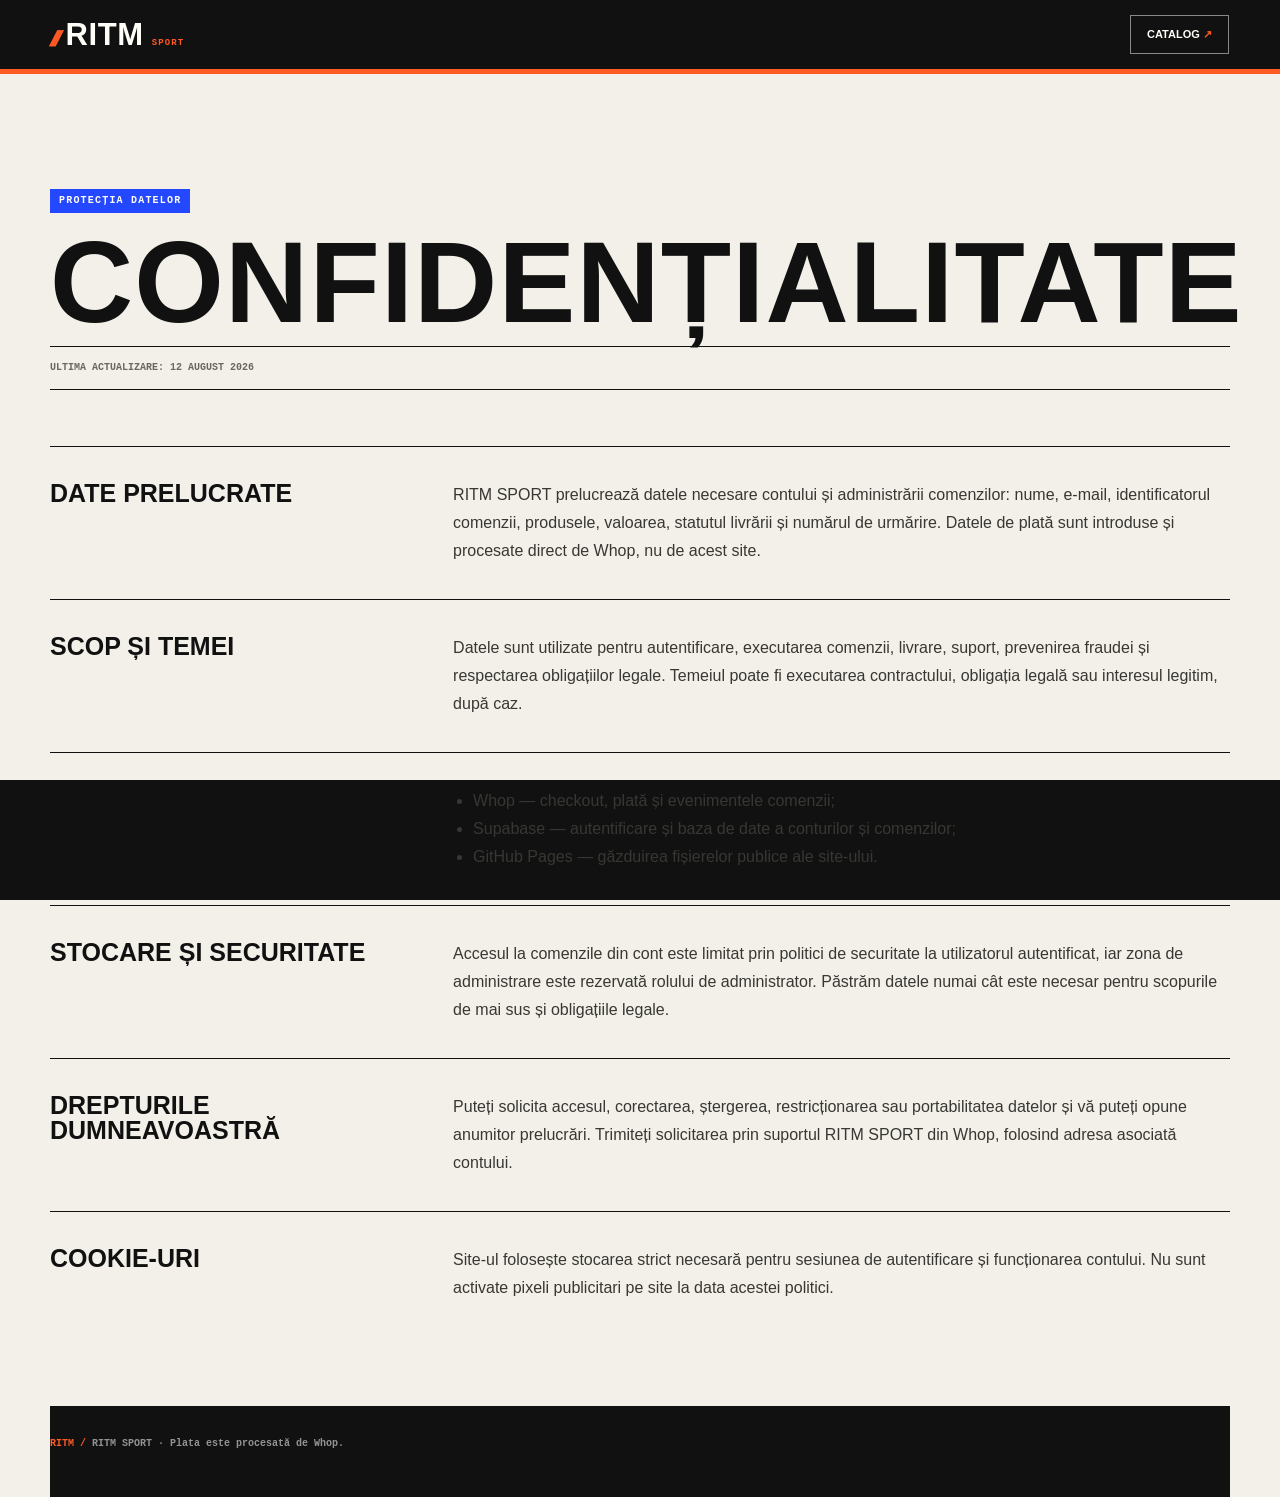
<file: confidentialitate.html>
<!doctype html>
<html lang="ro">
  <head>
    <meta charset="UTF-8" />
    <meta name="viewport" content="width=device-width, initial-scale=1.0" />
    <meta name="description" content="Politica de confidențialitate RITM SPORT." />
    <title>Confidențialitate — RITM SPORT</title>
    <link rel="preconnect" href="https://fonts.googleapis.com" />
    <link rel="preconnect" href="https://fonts.gstatic.com" crossorigin />
    <link href="https://fonts.googleapis.com/css2?family=DM+Mono:wght@400;500&family=Manrope:wght@400;500;600;700;800&display=swap" rel="stylesheet" />
    <link rel="stylesheet" href="legal.css" />
  </head>
  <body>
    <header class="legal-header"><a class="legal-brand" href="index.html"><strong>RITM</strong><span>SPORT</span></a><a class="back-link" href="index.html">Catalog</a></header>
    <main class="legal-main">
      <span class="eyebrow">PROTECȚIA DATELOR</span>
      <h1>Confidențialitate</h1>
      <p class="updated">Ultima actualizare: 12 august 2026</p>
      <section class="legal-section"><h2>Date prelucrate</h2><p>RITM SPORT prelucrează datele necesare contului și administrării comenzilor: nume, e-mail, identificatorul comenzii, produsele, valoarea, statutul livrării și numărul de urmărire. Datele de plată sunt introduse și procesate direct de Whop, nu de acest site.</p></section>
      <section class="legal-section"><h2>Scop și temei</h2><p>Datele sunt utilizate pentru autentificare, executarea comenzii, livrare, suport, prevenirea fraudei și respectarea obligațiilor legale. Temeiul poate fi executarea contractului, obligația legală sau interesul legitim, după caz.</p></section>
      <section class="legal-section"><h2>Furnizori</h2><ul><li>Whop — checkout, plată și evenimentele comenzii;</li><li>Supabase — autentificare și baza de date a conturilor și comenzilor;</li><li>GitHub Pages — găzduirea fișierelor publice ale site-ului.</li></ul></section>
      <section class="legal-section"><h2>Stocare și securitate</h2><p>Accesul la comenzile din cont este limitat prin politici de securitate la utilizatorul autentificat, iar zona de administrare este rezervată rolului de administrator. Păstrăm datele numai cât este necesar pentru scopurile de mai sus și obligațiile legale.</p></section>
      <section class="legal-section"><h2>Drepturile dumneavoastră</h2><p>Puteți solicita accesul, corectarea, ștergerea, restricționarea sau portabilitatea datelor și vă puteți opune anumitor prelucrări. Trimiteți solicitarea prin suportul RITM SPORT din Whop, folosind adresa asociată contului.</p></section>
      <section class="legal-section"><h2>Cookie-uri</h2><p>Site-ul folosește stocarea strict necesară pentru sesiunea de autentificare și funcționarea contului. Nu sunt activate pixeli publicitari pe site la data acestei politici.</p></section>
    </main>
    <footer class="legal-footer">RITM SPORT · Plata este procesată de Whop.</footer>
  </body>
</html>
</file>
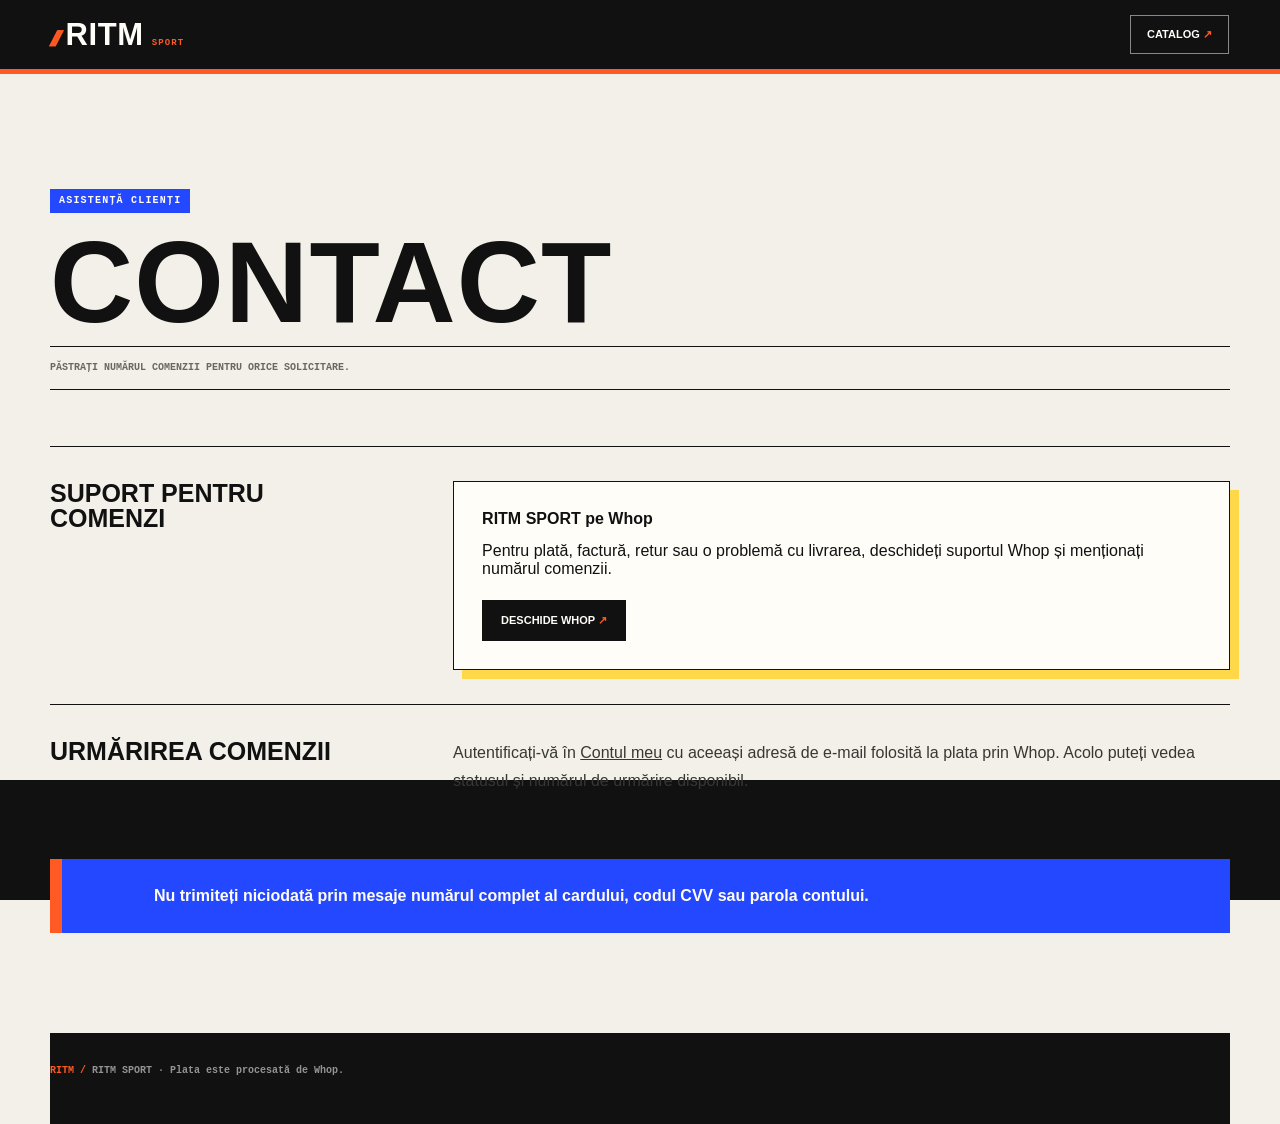
<file: contact.html>
<!doctype html>
<html lang="ro">
  <head>
    <meta charset="UTF-8" />
    <meta name="viewport" content="width=device-width, initial-scale=1.0" />
    <meta name="description" content="Contact și suport pentru comenzile RITM SPORT." />
    <title>Contact — RITM SPORT</title>
    <link rel="preconnect" href="https://fonts.googleapis.com" />
    <link rel="preconnect" href="https://fonts.gstatic.com" crossorigin />
    <link href="https://fonts.googleapis.com/css2?family=DM+Mono:wght@400;500&family=Manrope:wght@400;500;600;700;800&display=swap" rel="stylesheet" />
    <link rel="stylesheet" href="legal.css" />
  </head>
  <body>
    <header class="legal-header"><a class="legal-brand" href="index.html"><strong>RITM</strong><span>SPORT</span></a><a class="back-link" href="index.html">Catalog</a></header>
    <main class="legal-main">
      <span class="eyebrow">ASISTENȚĂ CLIENȚI</span>
      <h1>Contact</h1>
      <p class="updated">Păstrați numărul comenzii pentru orice solicitare.</p>
      <section class="legal-section"><h2>Suport pentru comenzi</h2><div class="contact-card"><strong>RITM SPORT pe Whop</strong><span>Pentru plată, factură, retur sau o problemă cu livrarea, deschideți suportul Whop și menționați numărul comenzii.</span><a class="primary-link" href="https://whop.com/ritm-sport/" target="_blank" rel="noopener noreferrer">Deschide Whop</a></div></section>
      <section class="legal-section"><h2>Urmărirea comenzii</h2><p>Autentificați-vă în <a href="index.html#account">Contul meu</a> cu aceeași adresă de e-mail folosită la plata prin Whop. Acolo puteți vedea statusul și numărul de urmărire disponibil.</p></section>
      <p class="legal-note">Nu trimiteți niciodată prin mesaje numărul complet al cardului, codul CVV sau parola contului.</p>
    </main>
    <footer class="legal-footer">RITM SPORT · Plata este procesată de Whop.</footer>
  </body>
</html>
</file>
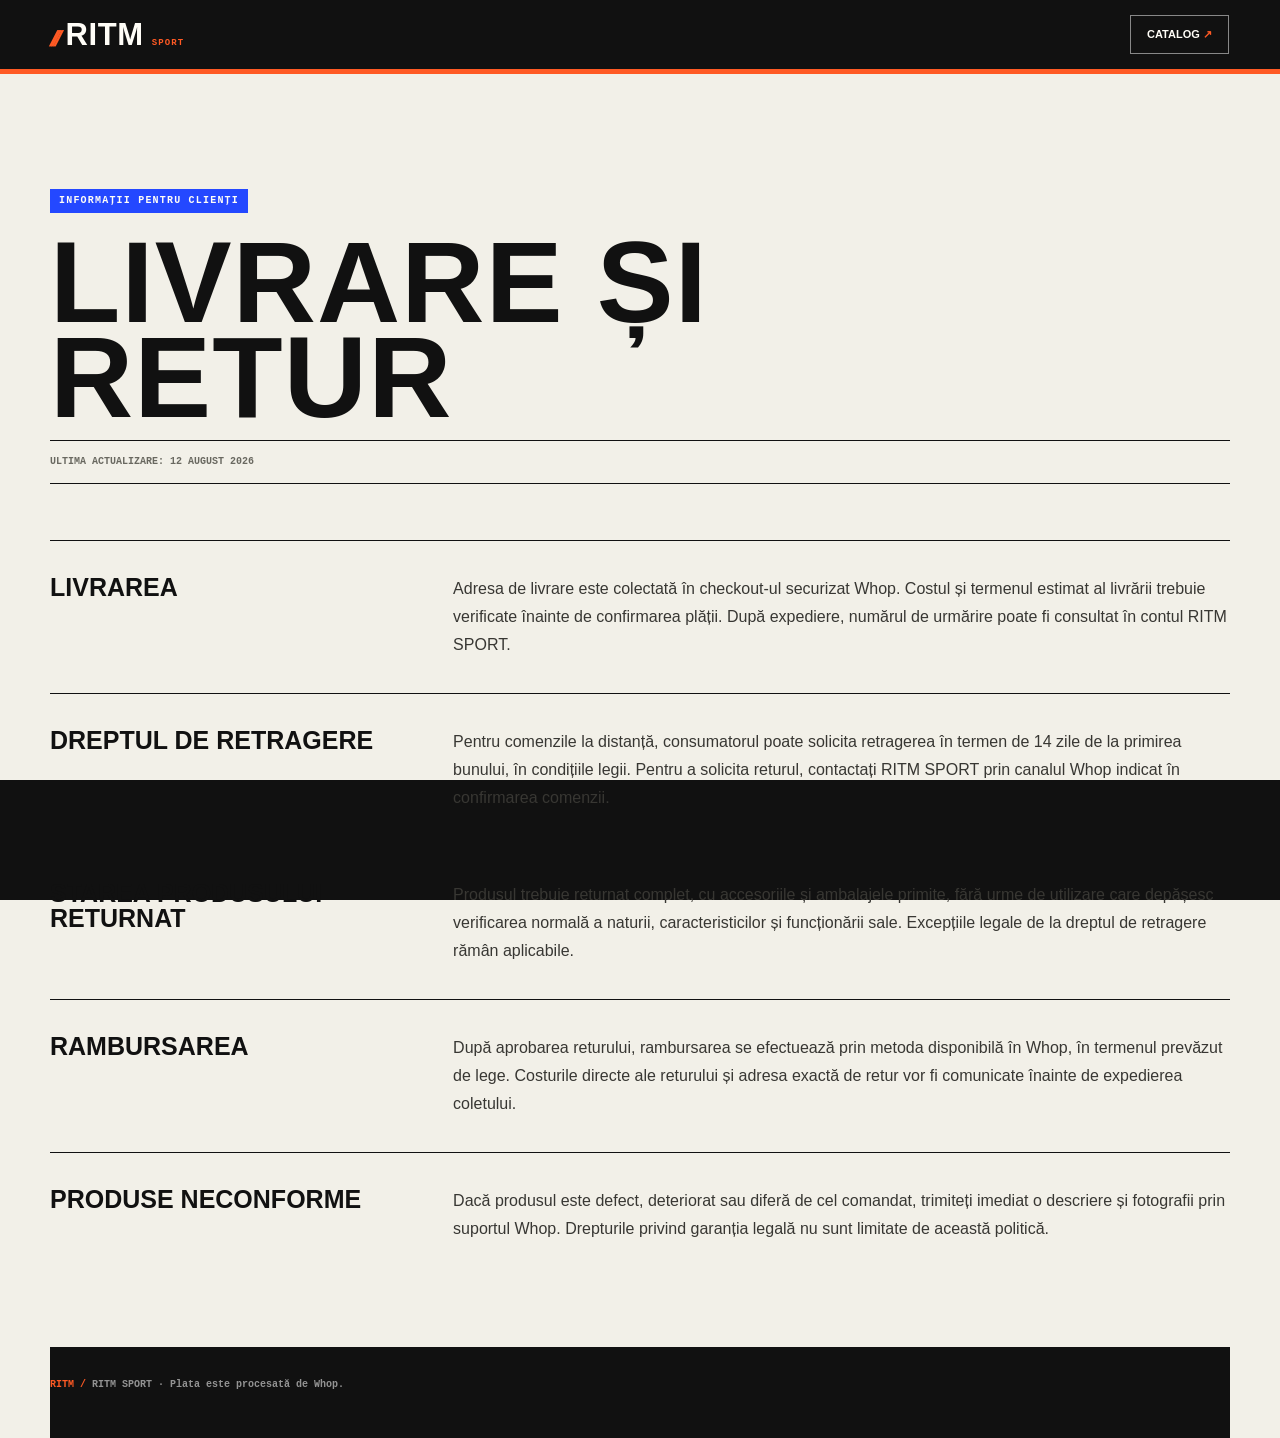
<file: livrare-retur.html>
<!doctype html>
<html lang="ro">
  <head>
    <meta charset="UTF-8" />
    <meta name="viewport" content="width=device-width, initial-scale=1.0" />
    <meta name="description" content="Informații despre livrare, retragere și retur pentru comenzile RITM SPORT." />
    <title>Livrare și retur — RITM SPORT</title>
    <link rel="preconnect" href="https://fonts.googleapis.com" />
    <link rel="preconnect" href="https://fonts.gstatic.com" crossorigin />
    <link href="https://fonts.googleapis.com/css2?family=DM+Mono:wght@400;500&family=Manrope:wght@400;500;600;700;800&display=swap" rel="stylesheet" />
    <link rel="stylesheet" href="legal.css" />
  </head>
  <body>
    <header class="legal-header"><a class="legal-brand" href="index.html"><strong>RITM</strong><span>SPORT</span></a><a class="back-link" href="index.html">Catalog</a></header>
    <main class="legal-main">
      <span class="eyebrow">INFORMAȚII PENTRU CLIENȚI</span>
      <h1>Livrare și retur</h1>
      <p class="updated">Ultima actualizare: 12 august 2026</p>
      <section class="legal-section"><h2>Livrarea</h2><p>Adresa de livrare este colectată în checkout-ul securizat Whop. Costul și termenul estimat al livrării trebuie verificate înainte de confirmarea plății. După expediere, numărul de urmărire poate fi consultat în contul RITM SPORT.</p></section>
      <section class="legal-section"><h2>Dreptul de retragere</h2><p>Pentru comenzile la distanță, consumatorul poate solicita retragerea în termen de 14 zile de la primirea bunului, în condițiile legii. Pentru a solicita returul, contactați RITM SPORT prin canalul Whop indicat în confirmarea comenzii.</p></section>
      <section class="legal-section"><h2>Starea produsului returnat</h2><p>Produsul trebuie returnat complet, cu accesoriile și ambalajele primite, fără urme de utilizare care depășesc verificarea normală a naturii, caracteristicilor și funcționării sale. Excepțiile legale de la dreptul de retragere rămân aplicabile.</p></section>
      <section class="legal-section"><h2>Rambursarea</h2><p>După aprobarea returului, rambursarea se efectuează prin metoda disponibilă în Whop, în termenul prevăzut de lege. Costurile directe ale returului și adresa exactă de retur vor fi comunicate înainte de expedierea coletului.</p></section>
      <section class="legal-section"><h2>Produse neconforme</h2><p>Dacă produsul este defect, deteriorat sau diferă de cel comandat, trimiteți imediat o descriere și fotografii prin suportul Whop. Drepturile privind garanția legală nu sunt limitate de această politică.</p></section>
    </main>
    <footer class="legal-footer">RITM SPORT · Plata este procesată de Whop.</footer>
  </body>
</html>
</file>
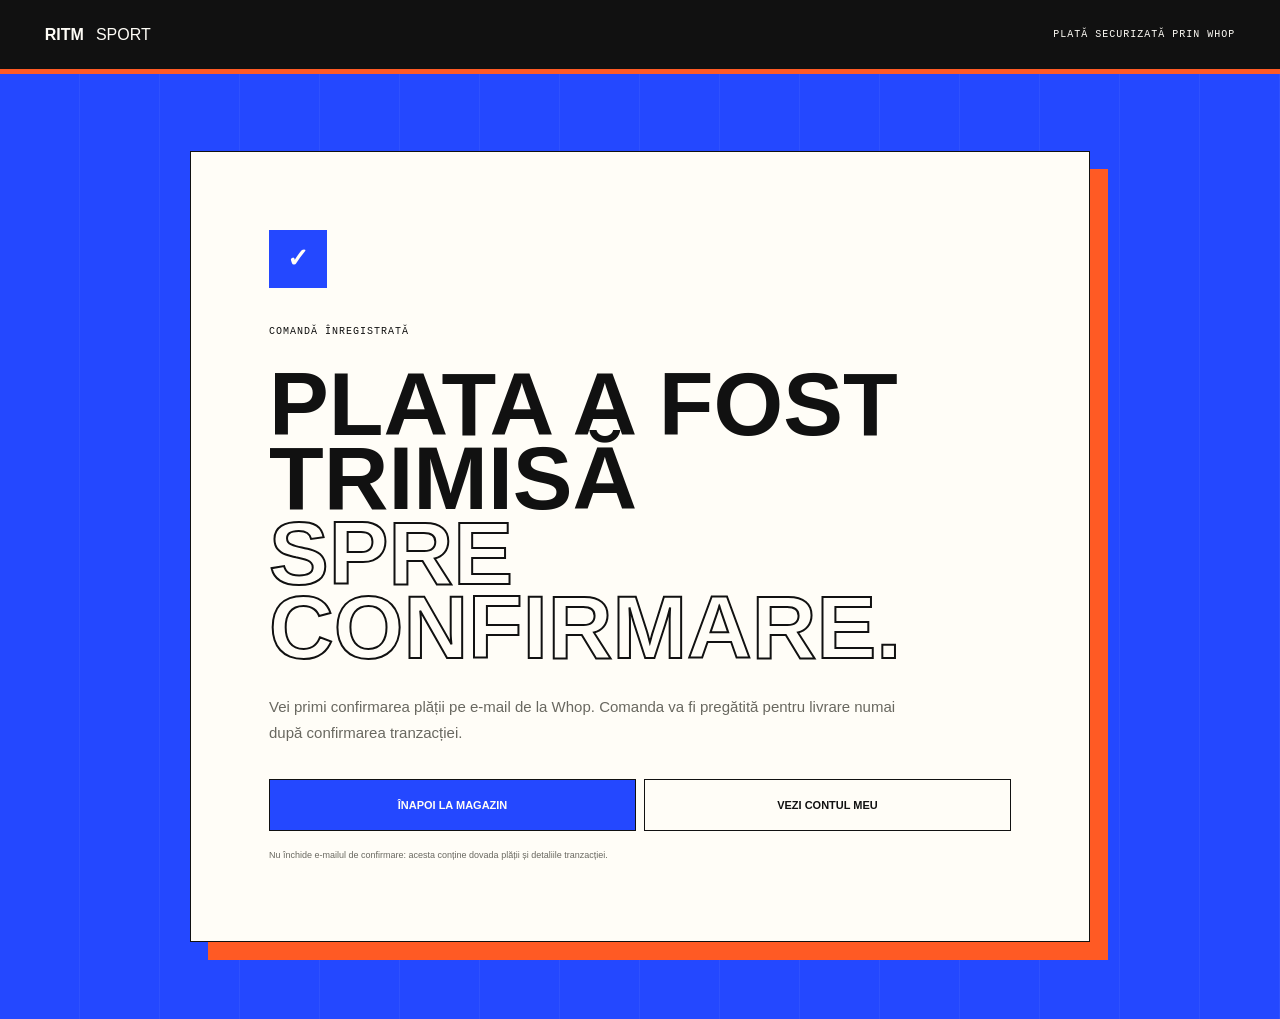
<file: success.html>
<!doctype html>
<html lang="ro">
  <head>
    <meta charset="UTF-8" />
    <meta name="viewport" content="width=device-width, initial-scale=1.0" />
    <meta name="description" content="Confirmarea comenzii RITM SPORT." />
    <title>RITM SPORT — Confirmarea comenzii</title>
    <link rel="preconnect" href="https://fonts.googleapis.com" />
    <link rel="preconnect" href="https://fonts.gstatic.com" crossorigin />
    <link href="https://fonts.googleapis.com/css2?family=DM+Mono:wght@400;500&family=Manrope:wght@400;500;600;700;800&display=swap" rel="stylesheet" />
    <link rel="stylesheet" href="styles.css" />
  </head>
  <body class="payment-return-page">
    <header class="site-header payment-return-header">
      <a class="brand" href="index.html" aria-label="RITM SPORT pagina principală">
        <strong>RITM</strong>
        <span>SPORT</span>
      </a>
      <span class="eyebrow">PLATĂ SECURIZATĂ PRIN WHOP</span>
    </header>

    <main class="payment-return-main">
      <section class="payment-return-card">
        <div class="payment-return-mark" aria-hidden="true">✓</div>
        <span class="eyebrow">COMANDĂ ÎNREGISTRATĂ</span>
        <h1>Plata a fost trimisă<br /><em>spre confirmare.</em></h1>
        <p>Vei primi confirmarea plății pe e-mail de la Whop. Comanda va fi pregătită pentru livrare numai după confirmarea tranzacției.</p>
        <div class="payment-return-actions">
          <a class="primary-button" href="index.html">Înapoi la magazin</a>
          <a class="secondary-button" href="index.html#account">Vezi contul meu</a>
        </div>
        <small>Nu închide e-mailul de confirmare: acesta conține dovada plății și detaliile tranzacției.</small>
      </section>
    </main>
  </body>
</html>
</file>
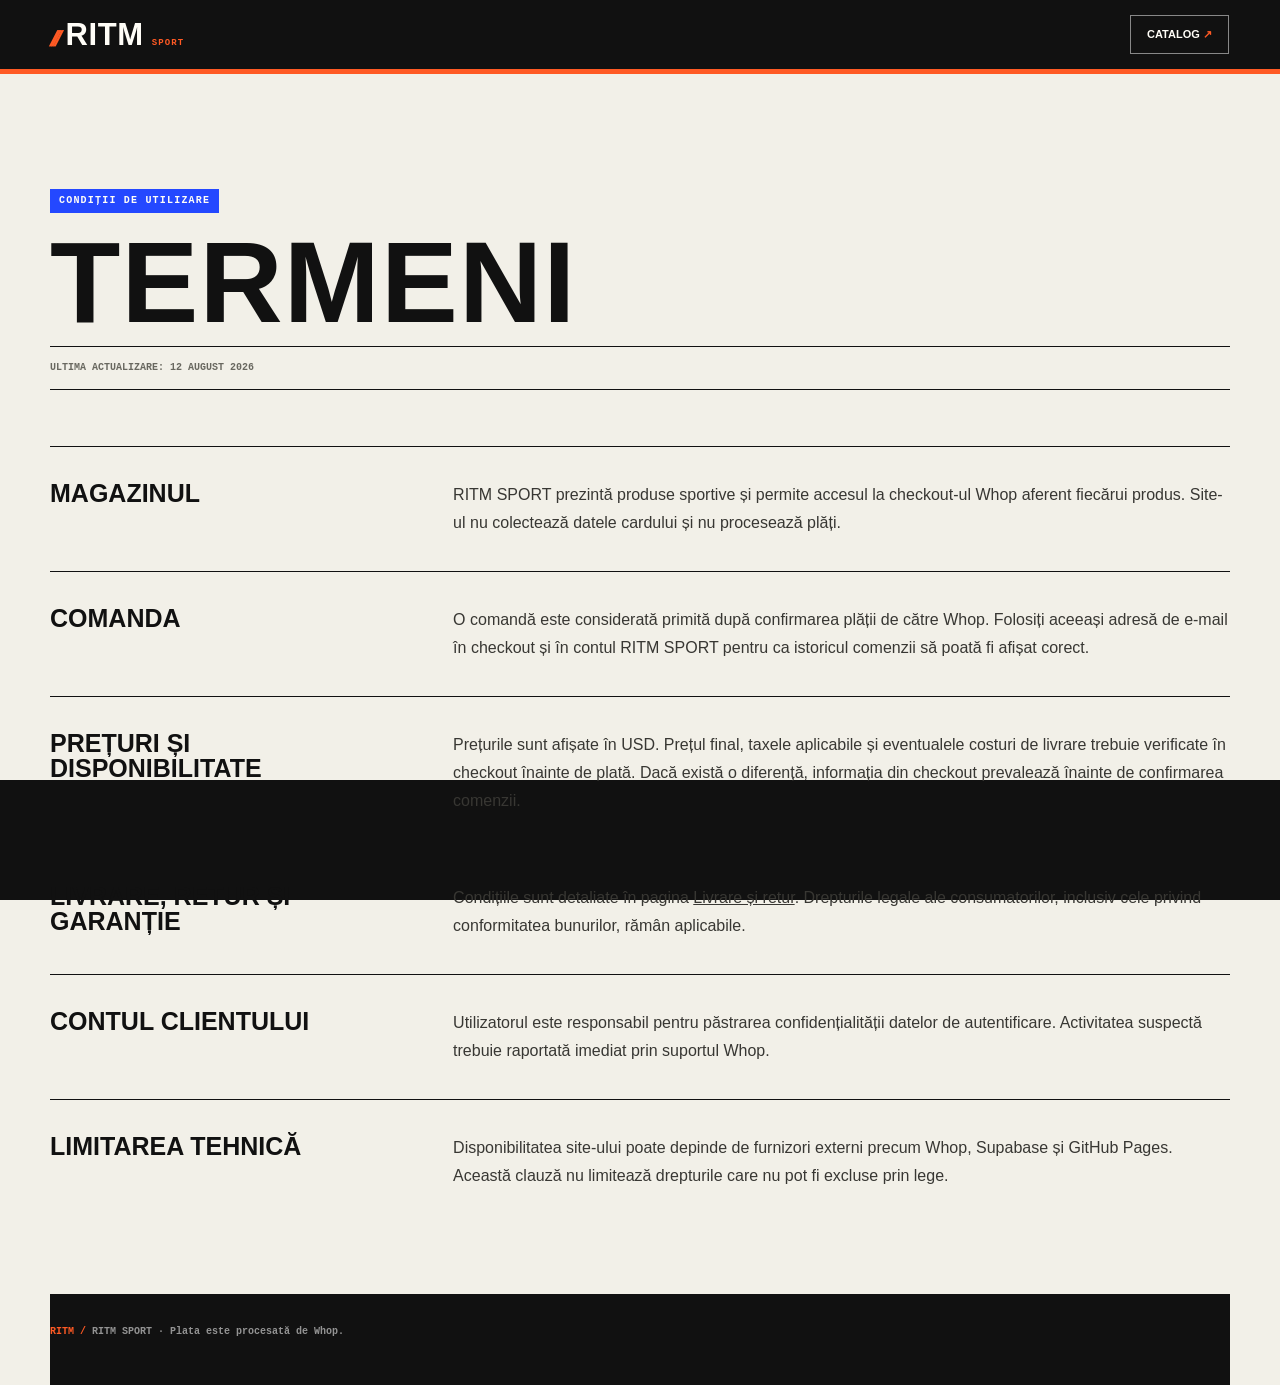
<file: termeni.html>
<!doctype html>
<html lang="ro">
  <head>
    <meta charset="UTF-8" />
    <meta name="viewport" content="width=device-width, initial-scale=1.0" />
    <meta name="description" content="Termenii de utilizare și cumpărare RITM SPORT." />
    <title>Termeni — RITM SPORT</title>
    <link rel="preconnect" href="https://fonts.googleapis.com" />
    <link rel="preconnect" href="https://fonts.gstatic.com" crossorigin />
    <link href="https://fonts.googleapis.com/css2?family=DM+Mono:wght@400;500&family=Manrope:wght@400;500;600;700;800&display=swap" rel="stylesheet" />
    <link rel="stylesheet" href="legal.css" />
  </head>
  <body>
    <header class="legal-header"><a class="legal-brand" href="index.html"><strong>RITM</strong><span>SPORT</span></a><a class="back-link" href="index.html">Catalog</a></header>
    <main class="legal-main">
      <span class="eyebrow">CONDIȚII DE UTILIZARE</span>
      <h1>Termeni</h1>
      <p class="updated">Ultima actualizare: 12 august 2026</p>
      <section class="legal-section"><h2>Magazinul</h2><p>RITM SPORT prezintă produse sportive și permite accesul la checkout-ul Whop aferent fiecărui produs. Site-ul nu colectează datele cardului și nu procesează plăți.</p></section>
      <section class="legal-section"><h2>Comanda</h2><p>O comandă este considerată primită după confirmarea plății de către Whop. Folosiți aceeași adresă de e-mail în checkout și în contul RITM SPORT pentru ca istoricul comenzii să poată fi afișat corect.</p></section>
      <section class="legal-section"><h2>Prețuri și disponibilitate</h2><p>Prețurile sunt afișate în USD. Prețul final, taxele aplicabile și eventualele costuri de livrare trebuie verificate în checkout înainte de plată. Dacă există o diferență, informația din checkout prevalează înainte de confirmarea comenzii.</p></section>
      <section class="legal-section"><h2>Livrare, retur și garanție</h2><p>Condițiile sunt detaliate în pagina <a href="livrare-retur.html">Livrare și retur</a>. Drepturile legale ale consumatorilor, inclusiv cele privind conformitatea bunurilor, rămân aplicabile.</p></section>
      <section class="legal-section"><h2>Contul clientului</h2><p>Utilizatorul este responsabil pentru păstrarea confidențialității datelor de autentificare. Activitatea suspectă trebuie raportată imediat prin suportul Whop.</p></section>
      <section class="legal-section"><h2>Limitarea tehnică</h2><p>Disponibilitatea site-ului poate depinde de furnizori externi precum Whop, Supabase și GitHub Pages. Această clauză nu limitează drepturile care nu pot fi excluse prin lege.</p></section>
    </main>
    <footer class="legal-footer">RITM SPORT · Plata este procesată de Whop.</footer>
  </body>
</html>
</file>
<file: legal.css>
:root {
  --ink: #111111;
  --paper: #f2f0e8;
  --white: #fffdf7;
  --blue: #2448ff;
  --orange: #ff5a24;
  --yellow: #ffd84a;
  --muted: #696860;
  --line: rgba(17, 17, 17, .22);
  --display: Impact, Haettenschweiler, "Arial Narrow Bold", sans-serif;
  --body: Arial, Helvetica, sans-serif;
  --mono: "Courier New", Courier, monospace;
}

* { box-sizing: border-box; }
body { margin: 0; color: var(--ink); background: var(--paper); font-family: var(--body); }
a { color: inherit; }

.legal-header {
  min-height: 74px; padding: 0 clamp(18px, 4vw, 58px); display: flex;
  align-items: center; justify-content: space-between; color: var(--white);
  background: var(--ink); border-bottom: 5px solid var(--orange);
}
.legal-brand { display: inline-flex; align-items: flex-end; gap: 8px; color: var(--white); text-decoration: none; line-height: 1; }
.legal-brand::before { content: "///"; color: var(--orange); font: 900 22px/1 var(--display); letter-spacing: -4px; transform: skewX(-18deg); }
.legal-brand strong { font: 900 31px/1 var(--display); letter-spacing: .02em; }
.legal-brand span { padding-bottom: 2px; color: var(--orange); font: 700 9px/1 var(--mono); letter-spacing: .12em; }
.back-link { padding: 12px 16px; color: var(--white); border: 1px solid rgba(255,255,255,.5); text-decoration: none; font-size: 11px; font-weight: 900; text-transform: uppercase; }
.back-link::after { content: " ↗"; color: var(--orange); }
.back-link:hover { color: var(--ink); background: var(--orange); }

.legal-main { width: min(1180px, calc(100% - 40px)); margin: 0 auto; padding: clamp(60px, 9vw, 120px) 0 70px; }
.legal-main > .eyebrow { display: block; width: max-content; margin-bottom: 22px; padding: 7px 9px; color: var(--white); background: var(--blue); }
.eyebrow { font: 700 10px/1 var(--mono); letter-spacing: .12em; }
h1 { max-width: 900px; margin: 0 0 16px; font: 900 clamp(54px, 9vw, 116px)/.82 var(--display); letter-spacing: .01em; text-transform: uppercase; }
.updated { margin: 0 0 56px; padding: 16px 0; color: var(--muted); border-top: 1px solid var(--ink); border-bottom: 1px solid var(--ink); font: 700 10px/1 var(--mono); text-transform: uppercase; }
.legal-section { display: grid; grid-template-columns: minmax(190px, .42fr) minmax(280px, 1fr); gap: clamp(28px, 6vw, 86px); padding: 34px 0; border-top: 1px solid var(--ink); }
.legal-section h2 { margin: 0; font: 900 25px/1 var(--display); text-transform: uppercase; }
.legal-section p, .legal-section li { color: #383733; line-height: 1.75; }
.legal-section p { margin: 0; }
.legal-section ul { margin: 0; padding-left: 20px; }
.legal-note { margin: 30px 0; padding: 25px 28px 25px calc(28px + 5vw); color: var(--white); background: var(--blue); border-left: 12px solid var(--orange); font-size: 16px; font-weight: 800; line-height: 1.55; }
.contact-card { display: grid; gap: 14px; padding: 28px; border: 1px solid var(--ink); background: var(--white); box-shadow: 9px 9px 0 var(--yellow); }
.primary-link { width: fit-content; margin-top: 8px; padding: 13px 18px; color: var(--white); background: var(--ink); border: 1px solid var(--ink); font-size: 11px; font-weight: 900; text-decoration: none; text-transform: uppercase; }
.primary-link::after { content: " ↗"; color: var(--orange); }
.primary-link:hover { color: var(--ink); background: var(--orange); }
.legal-footer { width: min(1180px, calc(100% - 40px)); margin: 0 auto; padding: 30px 0 46px; color: rgba(255,255,255,.55); background: var(--ink); font: 700 10px/1.5 var(--mono); }
.legal-footer::before { content: "RITM / "; color: var(--orange); }
body::after { content: ""; position: fixed; z-index: -1; inset: auto 0 0; height: 120px; background: var(--ink); }

@media (max-width: 680px) {
  .legal-header { min-height: 66px; padding: 0 15px; border-bottom-width: 4px; }
  .legal-brand strong { font-size: 27px; }
  .legal-brand span { display: none; }
  .legal-main { width: min(100% - 30px, 1180px); padding-top: 58px; }
  h1 { font-size: clamp(48px, 16vw, 76px); }
  .updated { margin-bottom: 38px; }
  .legal-section { grid-template-columns: 1fr; gap: 14px; padding: 28px 0; }
  .legal-note { padding: 22px; border-left-width: 7px; }
  .legal-footer { width: calc(100% - 30px); }
}
</file>
<file: styles.css>
:root {
  --ink: #111111;
  --paper: #f2f0e8;
  --white: #fffdf7;
  --blue: #2448ff;
  --orange: #ff5a24;
  --yellow: #ffd84a;
  --ice: #dce6ff;
  --muted: #696860;
  --line: rgba(17, 17, 17, .22);
  --danger: #bf271d;
  --display: Impact, Haettenschweiler, "Arial Narrow Bold", sans-serif;
  --body: Arial, Helvetica, sans-serif;
  --mono: "Courier New", Courier, monospace;
}

* { box-sizing: border-box; }
html { scroll-behavior: smooth; }
body { margin: 0; color: var(--ink); background: var(--paper); font-family: var(--body); }
body.layer-open { overflow: hidden; }
[hidden] { display: none !important; }
button, input, select { font: inherit; }
button { color: inherit; }
a { color: inherit; }
img { display: block; max-width: 100%; }
button:focus-visible, input:focus-visible, select:focus-visible, a:focus-visible { outline: 3px solid var(--yellow); outline-offset: 3px; }
.visually-hidden { position: absolute; width: 1px; height: 1px; padding: 0; margin: -1px; overflow: hidden; clip: rect(0, 0, 0, 0); white-space: nowrap; border: 0; }

/* Header */
.site-header {
  position: sticky; top: 0; z-index: 30; height: 74px; display: grid;
  grid-template-columns: 1fr auto 1fr; align-items: center; gap: 24px;
  padding: 0 clamp(18px, 3.5vw, 58px); color: var(--white); background: var(--ink);
  border-bottom: 5px solid var(--orange);
}
.brand { display: inline-flex; align-items: center; gap: 12px; width: max-content; color: inherit; text-decoration: none; }
.brand-signal { display: flex; gap: 3px; height: 31px; transform: skewX(-19deg); }
.brand-signal i { width: 7px; background: var(--orange); }
.brand-signal i:nth-child(2) { height: 72%; margin-top: auto; }
.brand-signal i:nth-child(3) { height: 44%; margin-top: auto; }
.brand-word { display: flex; align-items: flex-end; gap: 8px; line-height: 1; }
.brand-word strong { font-family: var(--display); font-size: 31px; font-weight: 900; letter-spacing: .015em; }
.brand-word small { padding-bottom: 2px; color: var(--orange); font: 700 9px/1 var(--mono); letter-spacing: .12em; }
.header-note { display: flex; gap: 24px; font: 700 9px/1 var(--mono); letter-spacing: .16em; }
.header-note span { position: relative; }
.header-note span + span::before { content: "/"; position: absolute; left: -14px; color: var(--orange); }
.header-actions { display: flex; justify-content: flex-end; }
.header-button { min-height: 42px; display: flex; align-items: center; gap: 13px; padding: 0 0 0 12px; color: var(--white); border: 1px solid rgba(255,255,255,.45); background: transparent; font-size: 12px; font-weight: 800; cursor: pointer; }
.header-button > span:last-child { width: 40px; align-self: stretch; display: grid; place-items: center; color: var(--ink); background: var(--orange); font-size: 18px; }
.header-button-index { color: var(--orange); font: 700 9px/1 var(--mono); }
.header-button:hover { color: var(--ink); background: var(--white); }

/* Hero */
.catalog-intro { min-height: min(770px, calc(100vh - 74px)); display: grid; grid-template-columns: 64px 1fr minmax(120px, 18vw); color: var(--white); background: var(--blue); overflow: hidden; }
.intro-rail { padding: 28px 0; display: flex; align-items: center; justify-content: space-between; writing-mode: vertical-rl; transform: rotate(180deg); border-left: 1px solid rgba(255,255,255,.35); font: 700 9px/1 var(--mono); letter-spacing: .15em; }
.intro-copy { position: relative; z-index: 2; display: flex; flex-direction: column; justify-content: center; padding: clamp(55px, 8vw, 120px) clamp(24px, 5vw, 80px); }
.eyebrow, .results-row, .product-meta, .order-code, .status-pill, .section-number { font-family: var(--mono); text-transform: uppercase; letter-spacing: .1em; }
.eyebrow { display: block; margin-bottom: 30px; font-size: 10px; }
.catalog-intro h1 { margin: 0; font-family: var(--display); font-size: clamp(76px, 10.7vw, 176px); font-weight: 900; line-height: .78; letter-spacing: .005em; text-transform: uppercase; }
.catalog-intro h1 span, .catalog-intro h1 em { display: block; font-style: normal; }
.catalog-intro h1 em { color: transparent; -webkit-text-stroke: clamp(1px, .16vw, 3px) var(--white); transform: translateX(clamp(0px, 4vw, 60px)); }
.intro-bottom { max-width: 760px; display: grid; grid-template-columns: 1fr auto; align-items: end; gap: 35px; margin-top: 54px; padding-top: 20px; border-top: 1px solid rgba(255,255,255,.6); }
.intro-bottom p { max-width: 520px; margin: 0; font-size: 14px; line-height: 1.65; }
.intro-bottom a { min-width: 156px; display: flex; justify-content: space-between; gap: 16px; padding: 13px 0; border-bottom: 2px solid var(--orange); color: var(--white); font-size: 12px; font-weight: 800; text-decoration: none; }
.intro-number { position: relative; display: flex; align-items: flex-end; justify-content: center; padding-bottom: 18px; color: var(--ink); background: var(--orange); font: 900 clamp(70px, 11vw, 190px)/.8 var(--display); writing-mode: vertical-rl; }
.intro-number::before { content: "PRODUSE"; position: absolute; top: 30px; color: var(--ink); font: 700 9px/1 var(--mono); letter-spacing: .18em; }
.motion-strip { height: 48px; overflow: hidden; color: var(--ink); background: var(--yellow); border-top: 1px solid var(--ink); border-bottom: 1px solid var(--ink); }
.motion-strip div { width: max-content; height: 100%; display: flex; align-items: center; gap: 26px; padding-left: 18px; font: 900 18px/1 var(--display); letter-spacing: .04em; animation: ticker 22s linear infinite; }
.motion-strip i { color: var(--blue); font-style: normal; font-size: 10px; }
@keyframes ticker { to { transform: translateX(-45%); } }

/* Catalog controls */
.catalog { width: min(1600px, 100%); margin: 0 auto; padding: clamp(70px, 9vw, 130px) clamp(16px, 3.5vw, 56px) 90px; }
.catalog-heading { display: grid; grid-template-columns: 70px minmax(280px, 1fr) minmax(230px, 390px); align-items: end; gap: 22px; margin-bottom: 48px; }
.section-number { align-self: start; color: var(--orange); font-size: 10px; }
.catalog-heading h2 { margin: 0; font-family: var(--display); font-size: clamp(46px, 6vw, 92px); font-weight: 900; line-height: .9; letter-spacing: .01em; text-transform: uppercase; }
.catalog-heading p { margin: 0; padding-top: 18px; border-top: 1px solid var(--ink); color: var(--muted); font-size: 13px; line-height: 1.6; }
.catalog-tools { display: grid; grid-template-columns: minmax(250px, 420px) 1fr; gap: 22px; align-items: end; padding: 18px 0; border-top: 2px solid var(--ink); border-bottom: 1px solid var(--ink); }
.search-box { min-height: 52px; display: grid; grid-template-columns: auto 1fr auto; align-items: center; gap: 13px; padding: 0 15px; color: var(--white); background: var(--ink); }
.search-label { color: var(--orange); font: 700 9px/1 var(--mono); letter-spacing: .12em; }
.search-box input { width: 100%; padding: 0; color: var(--white); border: 0; outline: 0; background: transparent; font-size: 14px; }
.search-box input::placeholder { color: rgba(255,255,255,.55); }
.search-box > span:last-child { font-size: 24px; }
.filters { display: flex; flex-wrap: wrap; justify-content: flex-end; gap: 5px; }
.filters button, .empty-state button { min-height: 36px; padding: 0 13px; border: 1px solid var(--ink); border-radius: 0; background: transparent; font-size: 10px; font-weight: 800; text-transform: uppercase; cursor: pointer; }
.filters button:hover, .filters button.active { color: var(--white); background: var(--blue); }
.results-row { display: flex; justify-content: space-between; padding: 19px 0; color: var(--muted); font-size: 9px; }

/* Product editorial grid */
.product-grid { display: grid; grid-template-columns: repeat(12, minmax(0, 1fr)); gap: 1px; background: var(--ink); border: 1px solid var(--ink); }
.product-card { position: relative; min-width: 0; grid-column: span 3; display: flex; flex-direction: column; background: var(--white); overflow: hidden; }
.product-card:nth-child(1), .product-card:nth-child(8) { grid-column: span 6; display: grid; grid-template-columns: 1.45fr 1fr; }
.product-image { position: relative; min-height: 280px; aspect-ratio: 1 / .92; display: grid; place-items: center; overflow: hidden; background: #e9e7df; }
.product-card:nth-child(3n) .product-image { background: var(--ice); }
.product-card:nth-child(5n) .product-image { background: #efe3da; }
.product-card:nth-child(1) .product-image, .product-card:nth-child(8) .product-image { min-height: 440px; aspect-ratio: auto; }
.product-image::after { content: "+"; position: absolute; right: 12px; bottom: 7px; color: rgba(17,17,17,.3); font: 400 25px/1 var(--mono); }
.product-image img { width: 83%; height: 76%; object-fit: contain; mix-blend-mode: multiply; filter: contrast(1.02); transition: transform .4s cubic-bezier(.2,.7,.2,1); }
.product-card:hover .product-image img { transform: scale(1.08) rotate(-1.5deg); }
.badge { position: absolute; top: 0; left: 0; z-index: 2; min-width: 58px; padding: 9px 10px; color: var(--white); background: var(--orange); font: 700 9px/1 var(--mono); text-align: center; }
.product-index { position: absolute; top: 12px; right: 14px; z-index: 2; color: var(--ink); font: 700 10px/1 var(--mono); }
.product-content { min-height: 210px; display: flex; flex: 1; flex-direction: column; padding: 18px 17px 17px; }
.product-card:nth-child(1) .product-content, .product-card:nth-child(8) .product-content { min-height: 440px; padding: 25px 23px; color: var(--white); background: var(--blue); }
.product-meta { display: flex; justify-content: space-between; gap: 10px; margin-bottom: 15px; color: var(--muted); font-size: 8px; }
.product-card:nth-child(1) .product-meta, .product-card:nth-child(8) .product-meta { color: rgba(255,255,255,.65); }
.product-content h2 { margin: 0 0 24px; font-size: 14px; line-height: 1.35; letter-spacing: -.02em; }
.product-card:nth-child(1) .product-content h2, .product-card:nth-child(8) .product-content h2 { font-family: var(--display); font-size: clamp(26px, 3vw, 43px); font-weight: 900; line-height: .95; letter-spacing: .01em; text-transform: uppercase; }
.product-actions { display: flex; align-items: flex-end; justify-content: space-between; gap: 10px; margin-top: auto; padding-top: 15px; border-top: 1px solid var(--line); }
.product-card:nth-child(1) .product-actions, .product-card:nth-child(8) .product-actions { border-color: rgba(255,255,255,.3); }
.price { display: grid; gap: 3px; }
.price strong { font-family: var(--display); font-size: 23px; letter-spacing: .02em; }
.price s { color: var(--muted); font-size: 9px; }
.product-card:nth-child(1) .price s, .product-card:nth-child(8) .price s { color: rgba(255,255,255,.6); }
.buy-button { min-height: 42px; display: inline-flex; align-items: center; justify-content: center; padding: 0 14px; color: var(--white); background: var(--ink); border: 1px solid var(--ink); font-size: 10px; font-weight: 900; text-decoration: none; text-transform: uppercase; transition: background .18s, color .18s; }
.buy-button::after { content: "↗"; margin-left: 12px; font-size: 15px; }
.buy-button:hover { color: var(--ink); background: var(--orange); }
.product-card:nth-child(1) .buy-button, .product-card:nth-child(8) .buy-button { color: var(--ink); border-color: var(--orange); background: var(--orange); }
.product-card:nth-child(1) .buy-button:hover, .product-card:nth-child(8) .buy-button:hover { background: var(--yellow); }
.unavailable-label { padding: 10px; color: var(--muted); border: 1px solid var(--line); font-size: 10px; font-weight: 700; }
.empty-state { min-height: 380px; place-items: center; align-content: center; gap: 10px; text-align: center; border: 1px solid var(--ink); }
.empty-state:not([hidden]) { display: grid; }
.empty-state > span { color: var(--orange); font: 900 76px/1 var(--display); }
.empty-state strong { font: 900 30px/1 var(--display); text-transform: uppercase; }
.empty-state p { margin: 0 0 10px; color: var(--muted); }
.empty-state button { background: var(--yellow); }

/* Trust strip and footer */
.checkout-notice { position: relative; display: grid; grid-template-columns: 60px minmax(260px, .8fr) minmax(330px, 1.2fr) auto; align-items: center; gap: 28px; padding: clamp(36px, 5vw, 72px) clamp(20px, 4vw, 64px); color: var(--white); background: var(--orange); border-top: 1px solid var(--ink); overflow: hidden; }
.checkout-notice .section-number { color: var(--ink); }
.checkout-notice strong { font-family: var(--display); font-size: clamp(34px, 4vw, 58px); line-height: .9; letter-spacing: .015em; text-transform: uppercase; }
.checkout-notice p { max-width: 680px; margin: 0; padding-left: 24px; border-left: 1px solid rgba(255,255,255,.55); font-size: 14px; line-height: 1.7; }
.notice-mark { font: 900 clamp(55px, 7vw, 105px)/1 var(--display); }
.site-footer { display: grid; grid-template-columns: auto 1fr auto; align-items: start; gap: clamp(30px, 5vw, 78px); padding: 45px clamp(20px, 4vw, 64px); color: var(--white); background: var(--ink); border-top: 1px solid var(--white); }
.site-footer nav { display: grid; grid-template-columns: repeat(2, minmax(150px, 1fr)); gap: 11px 32px; }
.site-footer nav a { display: flex; gap: 12px; padding-bottom: 10px; border-bottom: 1px solid rgba(255,255,255,.25); font-size: 12px; text-decoration: none; }
.site-footer nav a:hover { color: var(--orange); }
.site-footer nav span { color: var(--orange); font: 700 9px/1.4 var(--mono); }
.site-footer p { max-width: 240px; margin: 0; color: rgba(255,255,255,.55); font-size: 11px; line-height: 1.6; text-align: right; }

/* Account, login and orders */
.page-overlay { position: fixed; inset: 0; z-index: 50; background: rgba(17,17,17,.7); backdrop-filter: blur(7px); }
.side-panel { position: fixed; inset: 0 0 0 auto; z-index: 60; width: min(680px, 100%); height: 100dvh; display: flex; flex-direction: column; color: var(--ink); background: var(--white); border-left: 5px solid var(--orange); box-shadow: -24px 0 70px rgba(0,0,0,.25); overflow: hidden; }
.panel-header { min-height: 134px; display: flex; align-items: flex-start; justify-content: space-between; gap: 20px; padding: 28px 30px; color: var(--white); background: var(--blue); border-bottom: 1px solid var(--ink); }
.panel-header .eyebrow { margin: 0 0 12px; color: var(--yellow); }
.panel-header h2 { margin: 0; font: 900 42px/.9 var(--display); text-transform: uppercase; }
.icon-button { width: 46px; height: 46px; display: grid; place-items: center; padding: 0 0 4px; color: var(--white); border: 1px solid var(--white); border-radius: 0; background: transparent; font-size: 29px; cursor: pointer; }
.icon-button:hover { color: var(--ink); background: var(--orange); }
.account-content { flex: 1; overflow-y: auto; overscroll-behavior: contain; }
.login-view { min-height: 100%; display: grid; align-content: center; padding: 44px clamp(24px, 8vw, 74px); background: linear-gradient(90deg, transparent 31px, rgba(17,17,17,.08) 32px, transparent 33px); background-size: 64px 100%; }
.login-view h3 { margin: 0 0 12px; font: 900 42px/.95 var(--display); text-transform: uppercase; }
.login-view > p { max-width: 500px; margin: 0 0 30px; color: var(--muted); font-size: 13px; line-height: 1.65; }
.login-form { display: grid; gap: 14px; }
.auth-actions { display: grid; grid-template-columns: 1fr 1fr; gap: 8px; }
.field { display: grid; gap: 7px; }
.field > span { font: 700 9px/1 var(--mono); letter-spacing: .09em; text-transform: uppercase; }
.field input, .field select, .tracking-form input { width: 100%; min-height: 52px; padding: 11px 13px; color: var(--ink); background: var(--white); border: 1px solid var(--ink); border-radius: 0; }
.primary-button, .secondary-button { width: 100%; min-height: 52px; padding: 12px 18px; border: 1px solid var(--ink); border-radius: 0; font-size: 11px; font-weight: 900; text-transform: uppercase; cursor: pointer; }
.primary-button { color: var(--white); background: var(--blue); }
.primary-button:hover { color: var(--ink); background: var(--orange); }
.primary-button:disabled { opacity: .4; cursor: not-allowed; }
.secondary-button { background: var(--white); }
.secondary-button:hover { background: var(--yellow); }
.panel-note, .form-disclaimer { margin: 11px 0 0; color: var(--muted); font-size: 9px; line-height: 1.5; text-align: center; }
.account-dashboard { padding-bottom: 34px; }
.account-hero { display: flex; align-items: center; justify-content: space-between; gap: 18px; padding: 24px 30px; background: var(--yellow); border-bottom: 1px solid var(--ink); }
.account-identity { display: flex; align-items: center; gap: 14px; min-width: 0; }
.account-avatar { width: 50px; height: 50px; display: grid; place-items: center; flex: 0 0 auto; color: var(--white); background: var(--ink); font: 900 17px/1 var(--display); }
.account-identity strong, .account-identity span { display: block; overflow: hidden; text-overflow: ellipsis; white-space: nowrap; }
.account-identity strong { margin-bottom: 4px; font-size: 14px; }
.account-identity span { font-size: 10px; }
.text-button { padding: 0; border: 0; background: transparent; font-size: 10px; font-weight: 800; text-decoration: underline; cursor: pointer; }
.account-section { padding: 29px 30px 0; }
.section-heading { display: flex; align-items: baseline; justify-content: space-between; gap: 15px; margin-bottom: 14px; }
.section-heading h3 { margin: 0; font: 900 24px/1 var(--display); text-transform: uppercase; }
.section-heading span { color: var(--orange); font: 700 10px/1 var(--mono); }
.tracking-form { display: flex; gap: 7px; }
.tracking-form input { min-width: 0; text-transform: uppercase; }
.tracking-form button { width: auto; min-height: 52px; white-space: nowrap; }
.tracking-result { margin-top: 12px; }
.tracking-error { margin: 10px 0 0; color: var(--danger); font-size: 12px; }
.orders-list { display: grid; gap: 12px; }
.order-card { border: 1px solid var(--ink); background: var(--white); }
.order-card.compact .order-products, .order-card.compact .order-progress { display: none; }
.order-top { display: flex; align-items: flex-start; justify-content: space-between; gap: 16px; padding: 15px; border-bottom: 1px solid var(--line); }
.order-code { display: block; margin-bottom: 5px; font-size: 10px; }
.order-date { color: var(--muted); font-size: 10px; }
.order-total { text-align: right; }
.order-total strong { display: block; font-family: var(--display); font-size: 19px; }
.status-pill { display: inline-flex; margin-top: 5px; padding: 5px 7px; color: var(--white); background: var(--orange); font-size: 7px; white-space: nowrap; }
.status-pill.delivered { background: var(--blue); }
.order-products { display: grid; gap: 7px; padding: 14px 15px; font-size: 10px; border-bottom: 1px solid var(--line); }
.order-product { display: flex; justify-content: space-between; gap: 15px; }
.order-product span:first-child { overflow: hidden; text-overflow: ellipsis; white-space: nowrap; }
.order-progress { padding: 18px 15px 15px; }
.progress-track { position: relative; height: 3px; margin: 8px 9px 12px; background: #ccc9be; }
.progress-fill { height: 100%; background: var(--blue); }
.progress-steps { position: absolute; inset: 50% 0 auto; display: flex; justify-content: space-between; transform: translateY(-50%); }
.progress-dot { width: 15px; height: 15px; background: var(--white); border: 2px solid #aaa79c; border-radius: 50%; }
.progress-dot.done { background: var(--orange); border-color: var(--ink); }
.progress-labels { display: grid; grid-template-columns: repeat(4, 1fr); color: var(--muted); font-size: 7px; text-align: center; }
.progress-labels span:first-child { text-align: left; }
.progress-labels span:last-child { text-align: right; }
.delivery-note { margin: 12px 0 0; padding-top: 11px; border-top: 1px dashed var(--line); font-size: 10px; }
.no-orders { margin: 0; padding: 24px; color: var(--muted); background: #eeece5; font-size: 12px; text-align: center; }
.toast { position: fixed; left: 50%; bottom: 24px; z-index: 100; width: max-content; max-width: calc(100% - 32px); padding: 14px 19px; color: var(--white); background: var(--blue); border: 1px solid var(--white); box-shadow: 8px 8px 0 var(--orange); font-size: 12px; text-align: center; transform: translateX(-50%); }

/* Payment return */
.payment-return-page { min-height: 100dvh; color: var(--white); background: var(--blue); }
.payment-return-header { grid-template-columns: 1fr auto; }
.payment-return-header .eyebrow { margin: 0; }
.payment-return-main { min-height: calc(100dvh - 74px); display: grid; place-items: center; padding: clamp(24px, 6vw, 80px); background: repeating-linear-gradient(90deg, transparent 0 79px, rgba(255,255,255,.1) 80px); }
.payment-return-card { width: min(900px, 100%); padding: clamp(32px, 7vw, 78px); color: var(--ink); background: var(--white); border: 1px solid var(--ink); box-shadow: 18px 18px 0 var(--orange); }
.payment-return-mark { width: 58px; height: 58px; display: grid; place-items: center; margin-bottom: 38px; color: var(--white); background: var(--blue); font-size: 26px; font-weight: 900; }
.payment-return-card h1 { margin: 0 0 30px; font: 900 clamp(48px, 7vw, 92px)/.83 var(--display); text-transform: uppercase; }
.payment-return-card h1 em { color: transparent; font-style: normal; -webkit-text-stroke: 2px var(--ink); }
.payment-return-card > p { max-width: 640px; margin: 0; color: var(--muted); font-size: 15px; line-height: 1.7; }
.payment-return-actions { display: grid; grid-template-columns: repeat(2, minmax(0,1fr)); gap: 8px; margin-top: 34px; }
.payment-return-actions a { display: grid; place-items: center; text-decoration: none; }
.payment-return-card small { display: block; margin-top: 18px; color: var(--muted); font-size: 9px; line-height: 1.55; }

/* Administration */
.admin-page { min-height: 100vh; background: var(--paper); }
.admin-header { position: sticky; top: 0; z-index: 10; }
.admin-header-actions { display: flex; align-items: center; gap: 16px; }
.admin-header-actions .eyebrow { margin: 0; }
.admin-header-actions .secondary-button { width: auto; min-height: 40px; padding: 0 18px; }
.admin-main { width: min(1440px, calc(100% - 48px)); margin: 0 auto; padding: 56px 0 96px; }
.admin-login-card, .admin-message { width: min(520px, 100%); margin: 7vh auto 0; padding: 34px; border: 1px solid var(--ink); background: var(--white); box-shadow: 10px 10px 0 var(--orange); }
.admin-login-card h1, .admin-message h1 { margin: 12px 0 8px; font: 900 clamp(32px,4vw,50px)/.9 var(--display); text-transform: uppercase; }
.admin-login-card > p, .admin-message > p { margin: 0 0 24px; color: var(--muted); line-height: 1.6; }
.admin-title-row, .admin-section-title { display: flex; align-items: flex-end; justify-content: space-between; gap: 24px; }
.admin-title-row { margin-bottom: 28px; }
.admin-title-row h1 { margin: 8px 0 0; font: 900 clamp(42px,6vw,76px)/.85 var(--display); text-transform: uppercase; }
.admin-title-row .secondary-button { width: auto; }
.admin-stats { display: grid; grid-template-columns: repeat(4,1fr); border: 1px solid var(--ink); background: var(--white); }
.admin-stats article { min-height: 140px; padding: 24px; display: grid; align-content: space-between; border-right: 1px solid var(--ink); }
.admin-stats article:last-child { border-right: 0; }
.admin-stats span { color: var(--muted); font: 700 10px/1 var(--mono); text-transform: uppercase; }
.admin-stats strong { font: 900 clamp(32px,4vw,48px)/1 var(--display); }
.admin-section { margin-top: 42px; }
.admin-section-title { margin-bottom: 15px; }
.admin-section-title h2 { margin: 0; font: 900 30px/1 var(--display); text-transform: uppercase; }
.admin-section-title p { margin: 0; color: var(--muted); font-size: 13px; }
.admin-table-wrap { overflow-x: auto; border: 1px solid var(--ink); background: var(--white); }
.admin-table { width: 100%; min-width: 980px; border-collapse: collapse; }
.admin-table th, .admin-table td { padding: 14px; border-bottom: 1px solid var(--line); text-align: left; vertical-align: middle; }
.admin-table th { color: var(--white); background: var(--blue); font: 700 10px/1.2 var(--mono); text-transform: uppercase; }
.admin-table tbody tr:last-child td { border-bottom: 0; }
.admin-table td > strong, .admin-table td > small { display: block; }
.admin-table td > small { margin-top: 4px; color: var(--muted); }
.admin-details summary { cursor: pointer; font-weight: 700; }
.admin-details[open] { min-width: 220px; }
.admin-details small { display: block; max-width: 300px; margin-top: 4px; color: var(--muted); white-space: normal; }
.admin-table input[type='text'], .admin-table input[type='number'], .admin-table select { min-width: 120px; padding: 10px; border: 1px solid var(--ink); background: var(--white); }
.admin-table input[type='checkbox'] { width: 20px; height: 20px; accent-color: var(--orange); }
.admin-table a { font-weight: 700; }
.admin-save { width: auto; min-height: 38px; padding: 0 14px; }
.admin-empty, .admin-feedback { padding: 14px 0; color: var(--muted); }
.admin-feedback.error { color: var(--danger); }
.admin-message code, .admin-section-title code { padding: 2px 5px; background: var(--yellow); }

@media (max-width: 1120px) {
  .site-header { grid-template-columns: 1fr auto; }
  .header-note { display: none; }
  .product-card { grid-column: span 4; }
  .product-card:nth-child(1), .product-card:nth-child(8) { grid-column: span 8; }
  .catalog-tools { grid-template-columns: 1fr; }
  .filters { justify-content: flex-start; }
  .checkout-notice { grid-template-columns: 50px 1fr 1fr; }
  .notice-mark { display: none; }
}

@media (max-width: 760px) {
  .site-header { height: 66px; padding: 0 14px; border-bottom-width: 4px; }
  .brand-signal { height: 27px; }
  .brand-word strong { font-size: 27px; }
  .brand-word small, .header-button-index { display: none; }
  .header-button { min-height: 38px; gap: 8px; padding-left: 10px; }
  .header-button > span:last-child { width: 34px; }
  .catalog-intro { min-height: 680px; grid-template-columns: 34px 1fr; }
  .intro-rail { padding: 18px 0; }
  .intro-number { position: absolute; right: 0; width: 84px; height: 180px; margin-top: 34px; writing-mode: initial; font-size: 78px; opacity: .95; }
  .intro-number::before { top: auto; bottom: 12px; }
  .intro-copy { padding: 90px 20px 56px; overflow: hidden; }
  .catalog-intro h1 { font-size: clamp(63px, 20vw, 104px); line-height: .8; }
  .catalog-intro h1 em { transform: translateX(0); }
  .intro-bottom { grid-template-columns: 1fr; gap: 18px; margin-top: 42px; }
  .intro-bottom a { width: 170px; }
  .catalog { padding: 70px 14px 65px; }
  .catalog-heading { grid-template-columns: 34px 1fr; gap: 10px; }
  .catalog-heading p { grid-column: 2; }
  .catalog-tools { gap: 14px; }
  .filters { flex-wrap: nowrap; overflow-x: auto; padding-bottom: 4px; }
  .filters button { flex: 0 0 auto; }
  .results-row { align-items: flex-start; flex-direction: column; gap: 7px; }
  .product-card, .product-card:nth-child(1), .product-card:nth-child(8) { grid-column: span 6; display: flex; }
  .product-card:nth-child(1) .product-image, .product-card:nth-child(8) .product-image { min-height: 280px; aspect-ratio: 1/.92; }
  .product-card:nth-child(1) .product-content, .product-card:nth-child(8) .product-content { min-height: 210px; padding: 18px 17px 17px; color: var(--ink); background: var(--white); }
  .product-card:nth-child(1) .product-meta, .product-card:nth-child(8) .product-meta { color: var(--muted); }
  .product-card:nth-child(1) .product-content h2, .product-card:nth-child(8) .product-content h2 { font-family: var(--body); font-size: 13px; line-height: 1.35; letter-spacing: -.02em; text-transform: none; }
  .product-card:nth-child(1) .product-actions, .product-card:nth-child(8) .product-actions { border-color: var(--line); }
  .product-card:nth-child(1) .price s, .product-card:nth-child(8) .price s { color: var(--muted); }
  .product-card:nth-child(1) .buy-button, .product-card:nth-child(8) .buy-button { color: var(--white); border-color: var(--ink); background: var(--ink); }
  .product-image { min-height: 220px; }
  .product-content { min-height: 195px; padding: 14px 12px; }
  .product-content h2 { font-size: 12px; }
  .price strong { font-size: 20px; }
  .buy-button { min-height: 38px; padding: 0 10px; }
  .buy-button::after { margin-left: 6px; }
  .checkout-notice { grid-template-columns: 36px 1fr; gap: 18px; padding: 36px 18px; }
  .checkout-notice p { grid-column: 2; padding: 18px 0 0; border-top: 1px solid rgba(255,255,255,.55); border-left: 0; }
  .site-footer { grid-template-columns: 1fr; padding: 36px 18px; }
  .site-footer nav { grid-template-columns: 1fr; }
  .site-footer p { text-align: left; }
  .panel-header { min-height: 112px; padding: 24px 18px; }
  .panel-header h2 { font-size: 34px; }
  .login-view { padding: 35px 20px; }
  .auth-actions { grid-template-columns: 1fr; }
  .account-hero, .account-section { padding-left: 18px; padding-right: 18px; }
  .tracking-form { flex-direction: column; }
  .tracking-form button { width: 100%; }
  .payment-return-header .eyebrow { display: none; }
  .payment-return-main { min-height: calc(100dvh - 66px); padding: 22px; }
  .payment-return-card { padding: 32px 22px; box-shadow: 9px 9px 0 var(--orange); }
  .payment-return-actions { grid-template-columns: 1fr; }
  .admin-main { width: min(100% - 28px, 1440px); padding-top: 32px; }
  .admin-stats { grid-template-columns: repeat(2,1fr); }
  .admin-stats article:nth-child(2) { border-right: 0; }
  .admin-stats article:nth-child(-n+2) { border-bottom: 1px solid var(--ink); }
  .admin-section-title { align-items: flex-start; flex-direction: column; }
}

@media (max-width: 480px) {
  .product-card, .product-card:nth-child(1), .product-card:nth-child(8) { grid-column: span 12; }
  .product-image, .product-card:nth-child(1) .product-image, .product-card:nth-child(8) .product-image { min-height: 300px; aspect-ratio: 1/.82; }
  .product-content, .product-card:nth-child(1) .product-content, .product-card:nth-child(8) .product-content { min-height: 170px; }
  .admin-stats { grid-template-columns: 1fr; }
  .admin-stats article { border-right: 0; border-bottom: 1px solid var(--ink); }
  .admin-stats article:last-child { border-bottom: 0; }
}

@media (prefers-reduced-motion: reduce) {
  * { scroll-behavior: auto !important; transition: none !important; animation: none !important; }
}
</file>
